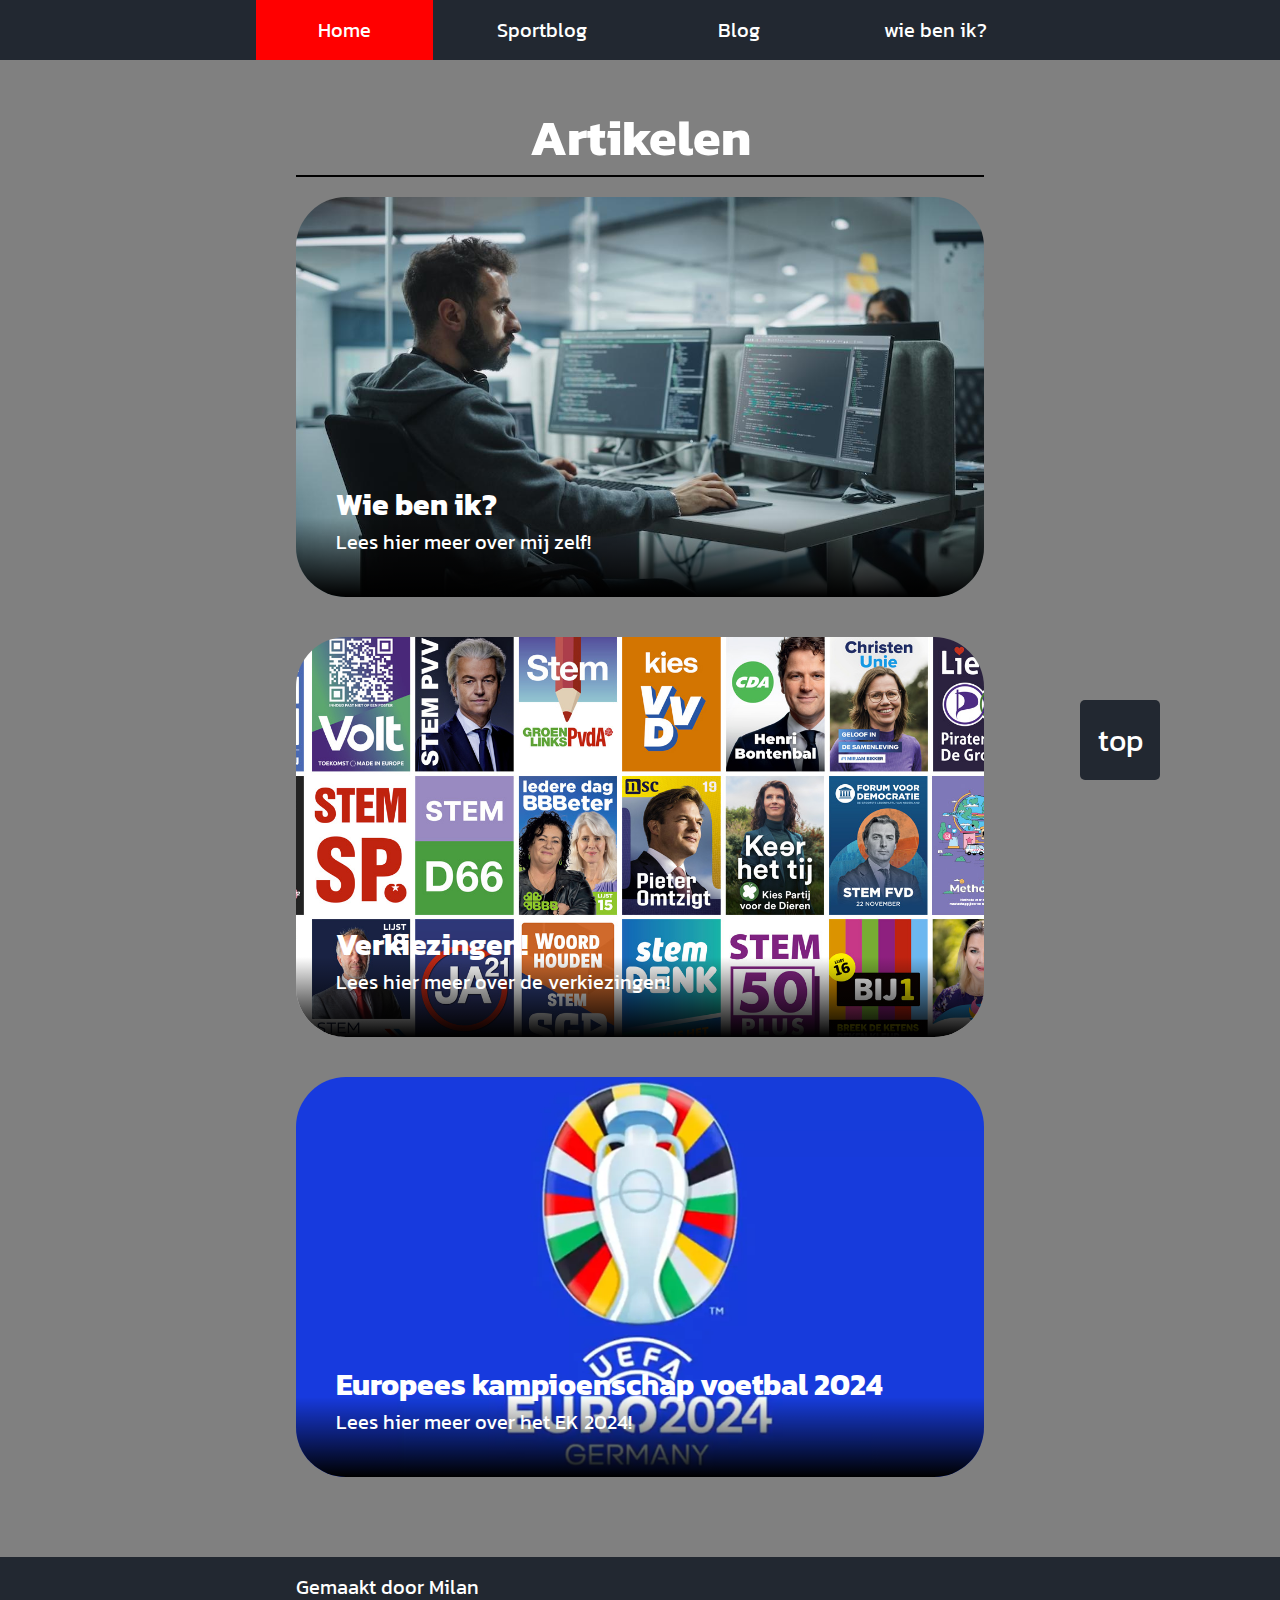
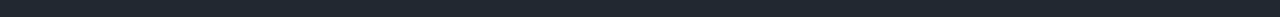
<file: index.html>
<!DOCTYPE html>
<html lang="nl">

<head>
    <meta charset="UTF-8">
    <meta http-equiv="X-UA-Compatible" content="IE=edge">
    <meta name="viewport" content="width=device-width, initial-scale=1.0">
    <meta name="author" content="Milan Carati">
    <link rel="stylesheet" href="css/style.css">
    <title>🤩Milan's Blog🤩</title>
</head>

<body>
    <header id="header">
        <nav>
            <ul>
                <li class="active"><a href="index.html">Home</a></li>
                <li><a href="sport-blog.html">Sportblog</a></li>
                <li><a href="Blog.html">Blog</a></li>
                <li><a href="me.html">wie ben ik?</a></li>
            </ul>
        </nav>
    </header>
    <main>
        <section>
            <h1>Artikelen</h1>
            <article class="box">
                <a href="me.html">
                    <figure>
                        <img src="img/shutterstock_2079730714.jpg" alt="Een foto van een progameur">
                    </figure>
                    <section>
                        <h2>Wie ben ik?</h2>
                        <p>Lees hier meer over mij zelf!</p>
                    </section>
                </a>
            </article>

            <article class="box">
                <a href="Blog.html">
                    <figure>
                        <img src="img/cover-posters-partijen.jpg"
                            alt="Foto van alle partijen van de tweede kamer verkiezingen">
                    </figure>
                    <section>
                        <h2>Verkiezingen!</h2>
                        <p>Lees hier meer over de verkiezingen!</p>
                    </section>
                </a>
            </article>

            <article class="box">
                <a href="sport-blog.html">
                    <figure>
                        <img src="img/fdf66890-260c-11ec-b07d-02b7b76bf47f.webp"
                            alt="Foto van het logo van het EK 2024">
                    </figure>
                    <section>
                        <h2>Europees kampioenschap voetbal 2024</h2>
                        <p>Lees hier meer over het EK 2024!</p>
                    </section>
                </a>
            </article>
        </section>
    </main>
    <a class="top" href="#header">top</a>
    <footer>
        <p>Gemaakt door Milan</p>
    </footer>
</body>

</html>
</file>
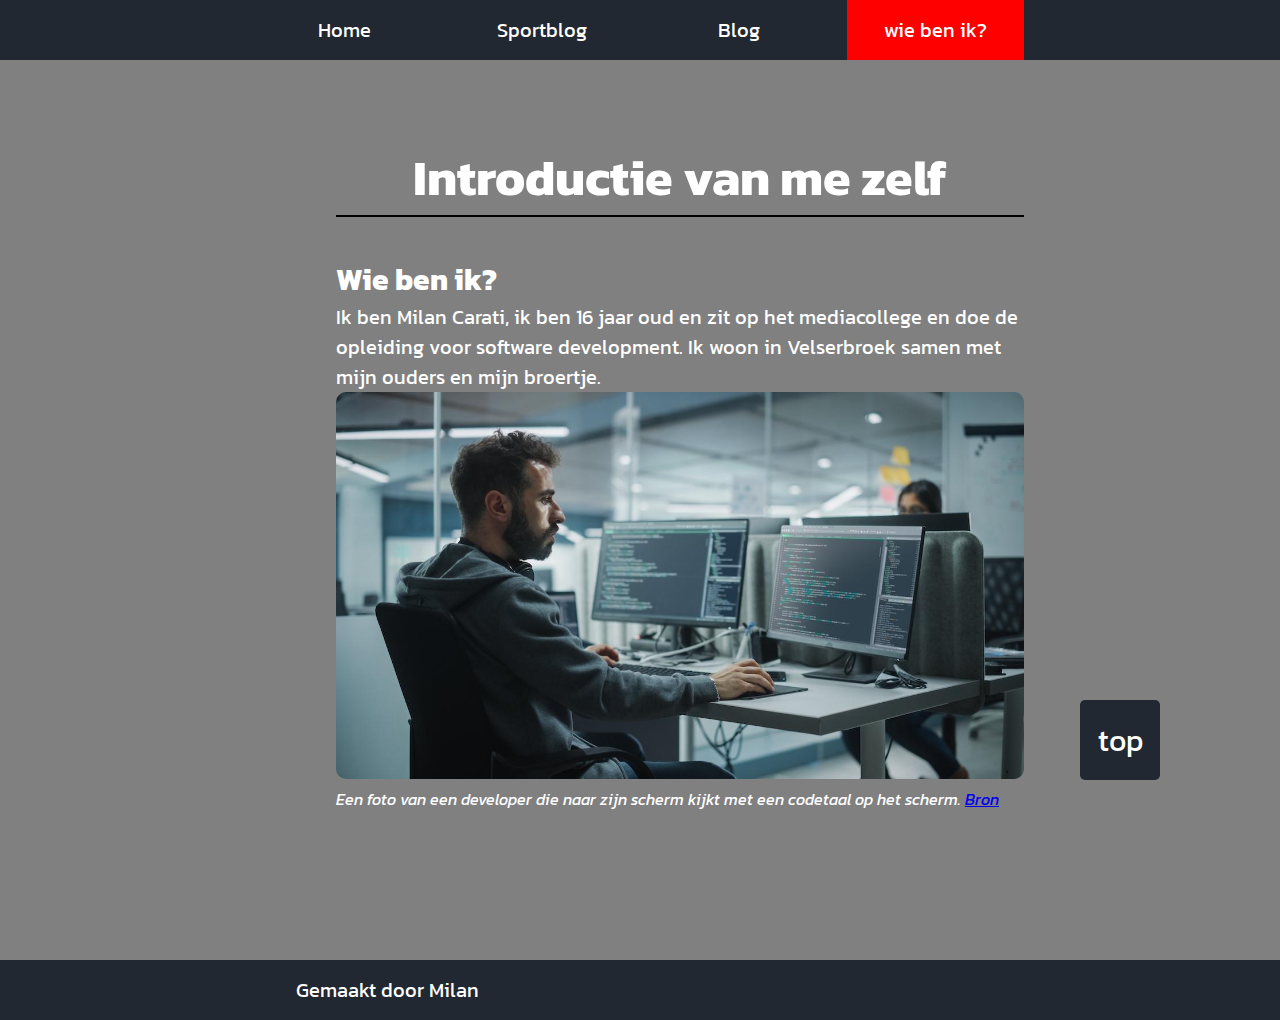
<file: me.html>
<!DOCTYPE html>
<html lang="nl">

<head>
    <meta charset="UTF-8">
    <meta http-equiv="X-UA-Compatible" content="IE=edge">
    <meta name="viewport" content="width=device-width, initial-scale=1.0">
    <meta name="author" content="Milan Carati">
    <link rel="stylesheet" href="css/style.css">
    <title>wie ben ik?</title>
</head>

<body>
    <header id="header">
        <nav>
            <ul>
                <li><a href="index.html">Home</a></li>
                <li><a href="sport-blog.html">Sportblog</a></li>
                <li><a href="Blog.html">Blog</a></li>
                <li class="active"><a href="me.html">wie ben ik?</a></li>
            </ul>
        </nav>
    </header>
    <main>
        <article>
            <h1>Introductie van me zelf</h1>


            <h2>Wie ben ik?</h2>
            <p>Ik ben Milan Carati,
                ik ben 16 jaar oud en zit op het mediacollege en doe de opleiding voor software development.
                Ik woon in Velserbroek samen met mijn ouders en mijn broertje.
            </p>
            <figure>
                <img src="img/shutterstock_2079730714.jpg" alt="Dit is een foto van iemand die aan het coderen bent">
                <figcaption>Een foto van een developer die naar zijn scherm kijkt met een codetaal op het scherm. <a
                        href="https://www.forbes.com/advisor/education/software-engineer-vs-web-developer/">Bron</a>
                </figcaption>
            </figure>
        </article>
    </main>
    <a class="top" href="#header">top</a>
    <footer>
        <p>Gemaakt door Milan</p>
    </footer>
</body>

</html>
</file>
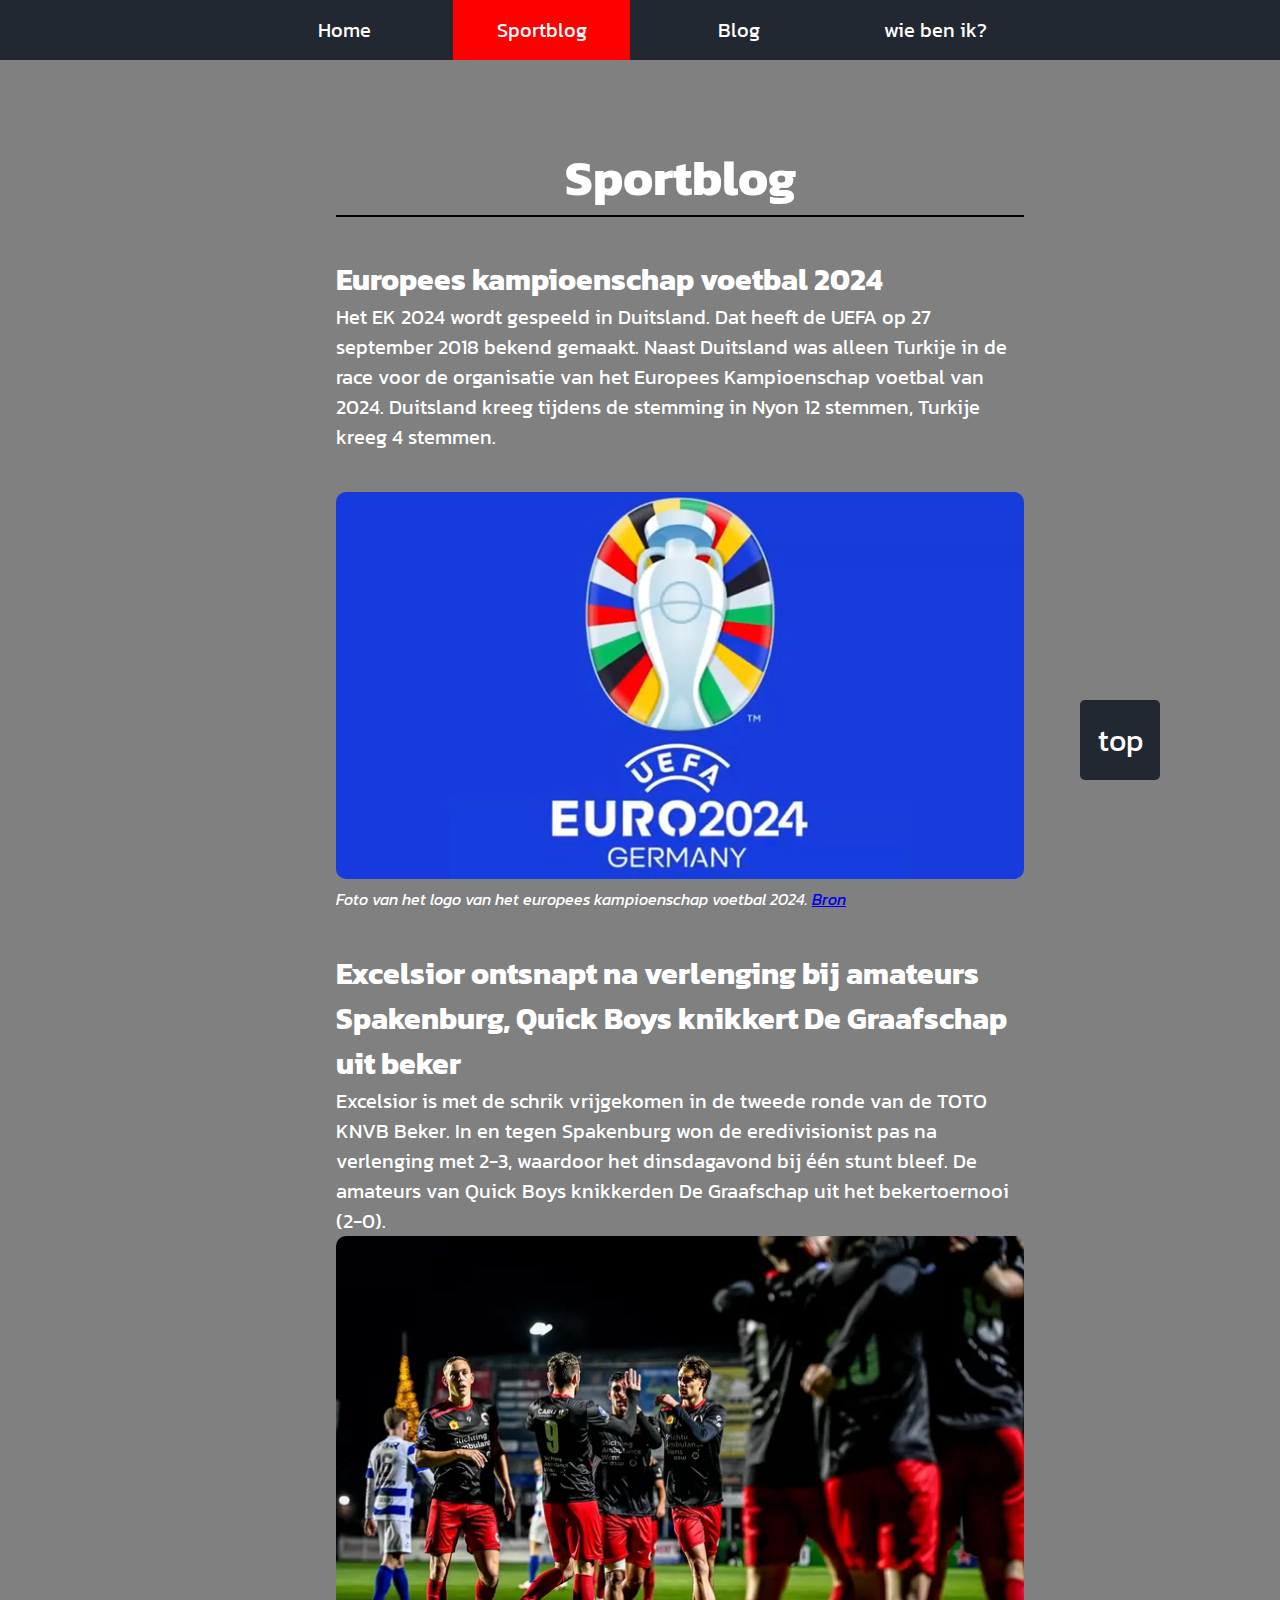
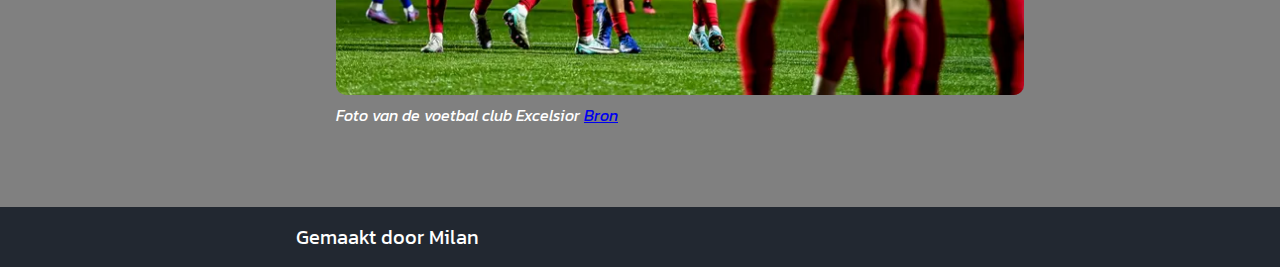
<file: sport-blog.html>
<!DOCTYPE html>
    <html lang="nl">

    <head>
        <meta charset="UTF-8">
        <meta http-equiv="X-UA-Compatible" content="IE=edge">
        <meta name="viewport" content="width=device-width, initial-scale=1.0">
        <meta name="author" content="Milan Carati">
        <link rel="stylesheet" href="css/style.css">
        <title>⚽Sport blog⚽</title>
    </head>

    <body class="sport-blog">
        <header id="header">
            <nav>
                <ul>
                    <li><a href="index.html">Home</a></li>
                    <li class="active"><a href="sport-blog.html">Sportblog</a></li>
                    <li><a href="Blog.html">Blog</a></li>
                    <li><a href="me.html">wie ben ik?</a></li>
                </ul>
            </nav>
        </header>
        <main>
            <article>
                <h1>Sportblog</h1>


                <h2>Europees kampioenschap voetbal 2024</h2>
                <p>Het EK 2024 wordt gespeeld in Duitsland. Dat heeft de UEFA op 27 september 2018 bekend gemaakt. Naast
                    Duitsland was alleen Turkije in de race voor de organisatie van het Europees Kampioenschap voetbal van
                    2024. Duitsland kreeg tijdens de stemming in Nyon 12 stemmen, Turkije kreeg 4 stemmen.
                </p>
                <figure>
                    <img src="img/fdf66890-260c-11ec-b07d-02b7b76bf47f.webp"
                        alt="Foto van het logo van het europees kampioenschap voetbal 2024">
                    <figcaption>Foto van het logo van het europees kampioenschap voetbal 2024. <a
                            href="https://www.ek2024duitsland.nl/">Bron</a>
                    </figcaption>
                </figure>


                <h2>Excelsior ontsnapt na verlenging bij amateurs Spakenburg, Quick Boys knikkert De Graafschap uit beker
                </h2>
                <p>Excelsior is met de schrik vrijgekomen in de tweede ronde van de TOTO KNVB Beker. In en tegen Spakenburg
                    won de eredivisionist pas na verlenging met 2-3, waardoor het dinsdagavond bij één stunt bleef. De
                    amateurs van Quick Boys knikkerden De Graafschap uit het bekertoernooi (2-0).</p>
                <figure>
                    <img src="img/download.webp" alt="Foto van de voetbal club Excelsior">
                    <figcaption>Foto van de voetbal club Excelsior <a
                            href="https://www.ad.nl/nederlands-voetbal/live-toto-knvb-beker-tussenstanden-uitslagen~a1f08491/">Bron</a>
                    </figcaption>
                </figure>
            </article>
        </main>
        <a class="top" href="#header">top</a>
        <footer>
            <p>Gemaakt door Milan</p>
        </footer>
    </body>

    </html>
</file>
<file: css/style.css>
@import url('https://fonts.googleapis.com/css2?family=Kanit:wght@300&display=swap');
* {
    box-sizing: border-box;
    padding: 0;
    margin: 0;
}

html {
    scroll-behavior: smooth;
}

body {
    font-family: 'Kanit', sans-serif;
    background-color: gray;
    color: white;
    font-size: 20px;
}

header, footer{
    background: #222831;
    color: white;
    height: 60px;
}

main {
    padding: 40px;
    min-height: 100vh;
    width: 60vw;
    margin: 0 auto;

}

nav {
    width: 60vw;
    height: 100%;
    margin: 0 auto;
}

nav > ul {
    display: flex;
    list-style: none;
    height: 100%;
    width: 100%;
    align-items: center;
    justify-content: space-evenly;
    gap: 20px;
}

nav > ul > li {
    width: 100%;
    height: 100%;
}

.active {
    background-color: red;
}

nav > ul > li > a {
    height: 100%;
    width: 100%;
    display: block;
    text-align: center;
    line-height: 60px;
    text-decoration: none;
    color: white;
}

h1 {
    text-align: center;
    font-size: 250%;
    margin-bottom: 20px;
    border-bottom: 2px solid black;
    transition: 0.3s transform;
}

h1:hover {
    transform: scale(1.03);
    color: rgb(241, 241, 241);
}

h2 {
    margin-top: 40px;
    font-size: 30px;
}

p {
    margin-bottom: 40px;
}

p:last-of-type {
    margin-bottom: 0;
}

figcaption {
    font-size: 80%;
    font-style: italic;
}

figure {
    margin-bottom: 20px;
    margin: 0;
}

img {
    width: 100%;
    border-radius: 10px;
    transition: 0.3s transform;
}

img:hover {
    transform: scale(1.009);
    cursor: pointer;
}

section {
    width: 100%;
}

article {
    width: 60vw;
    margin: 0 auto;
    padding: 40px;
}

.box {
    width: 100%;
    height: 400px;
    position: relative;
    padding: 0;
    margin-bottom: 40px;
}

.box > a > figure {
    width: 100%;
    height: 100%;
}

.box > a > figure > img {
    width: 100%;
    height: 100%;
    object-fit: cover;
    border-radius: 50px;
}

.box > a > figure > img:hover {
    transform: none;
}

.box > a > section {
    position: absolute;
    bottom: 0;
    left: 0;
    padding: 40px;
    color: white;
    width: 100%;
    height: 100%;
    background: linear-gradient(transparent 80%, black);
    border-radius: 50px;     
    display: flex;
    justify-content: flex-end;
    flex-direction: column;
}

audio {
    display: block;
    margin-top: 10px;
}

video {
    width: 100%;
    border-radius: 10px;
}

.top {
    width: 80px;
    height: 80px;
    background: #222831;
    border: none;
    font-size: 150%;
    font-family: 'Kanit', sans-serif;
    border-radius: 5px;
    color: white;
    position: fixed;
    bottom: 120px;
    right: 120px;
    text-decoration: none;
    display: flex;
    justify-content: center;
    align-items: center;
}

footer {
    height: 60px;
    display: flex;
    align-items: center;
}

footer > p {
    width: 60vw;
    margin: 0 auto;
    padding-left: 40px;
}

@media screen and (max-width:1000px) {
    main {
        width: 80vw;
    }
    article {
        width: 80vw;
    }
    footer > p {
        width: 80vw;
    }
    img:hover {
        transform: none;
    }
    .top {
        width: 60px;
        height: 60px;
        bottom: 60px;
        right: 60px;
    }
    header {
        height: auto;
    }
    nav {
        width: 100%;
    }
    nav > ul {
        display: block;
    }
}

@media screen and (max-width: 600px) {
    body {
        font-size: 16px;
    }
    article {
        width: 100%;
        padding: 20px;
    }
    h1 {
        font-size: 180%
    }
    footer > p {
        width: 100vw;
    }
}
</file>
